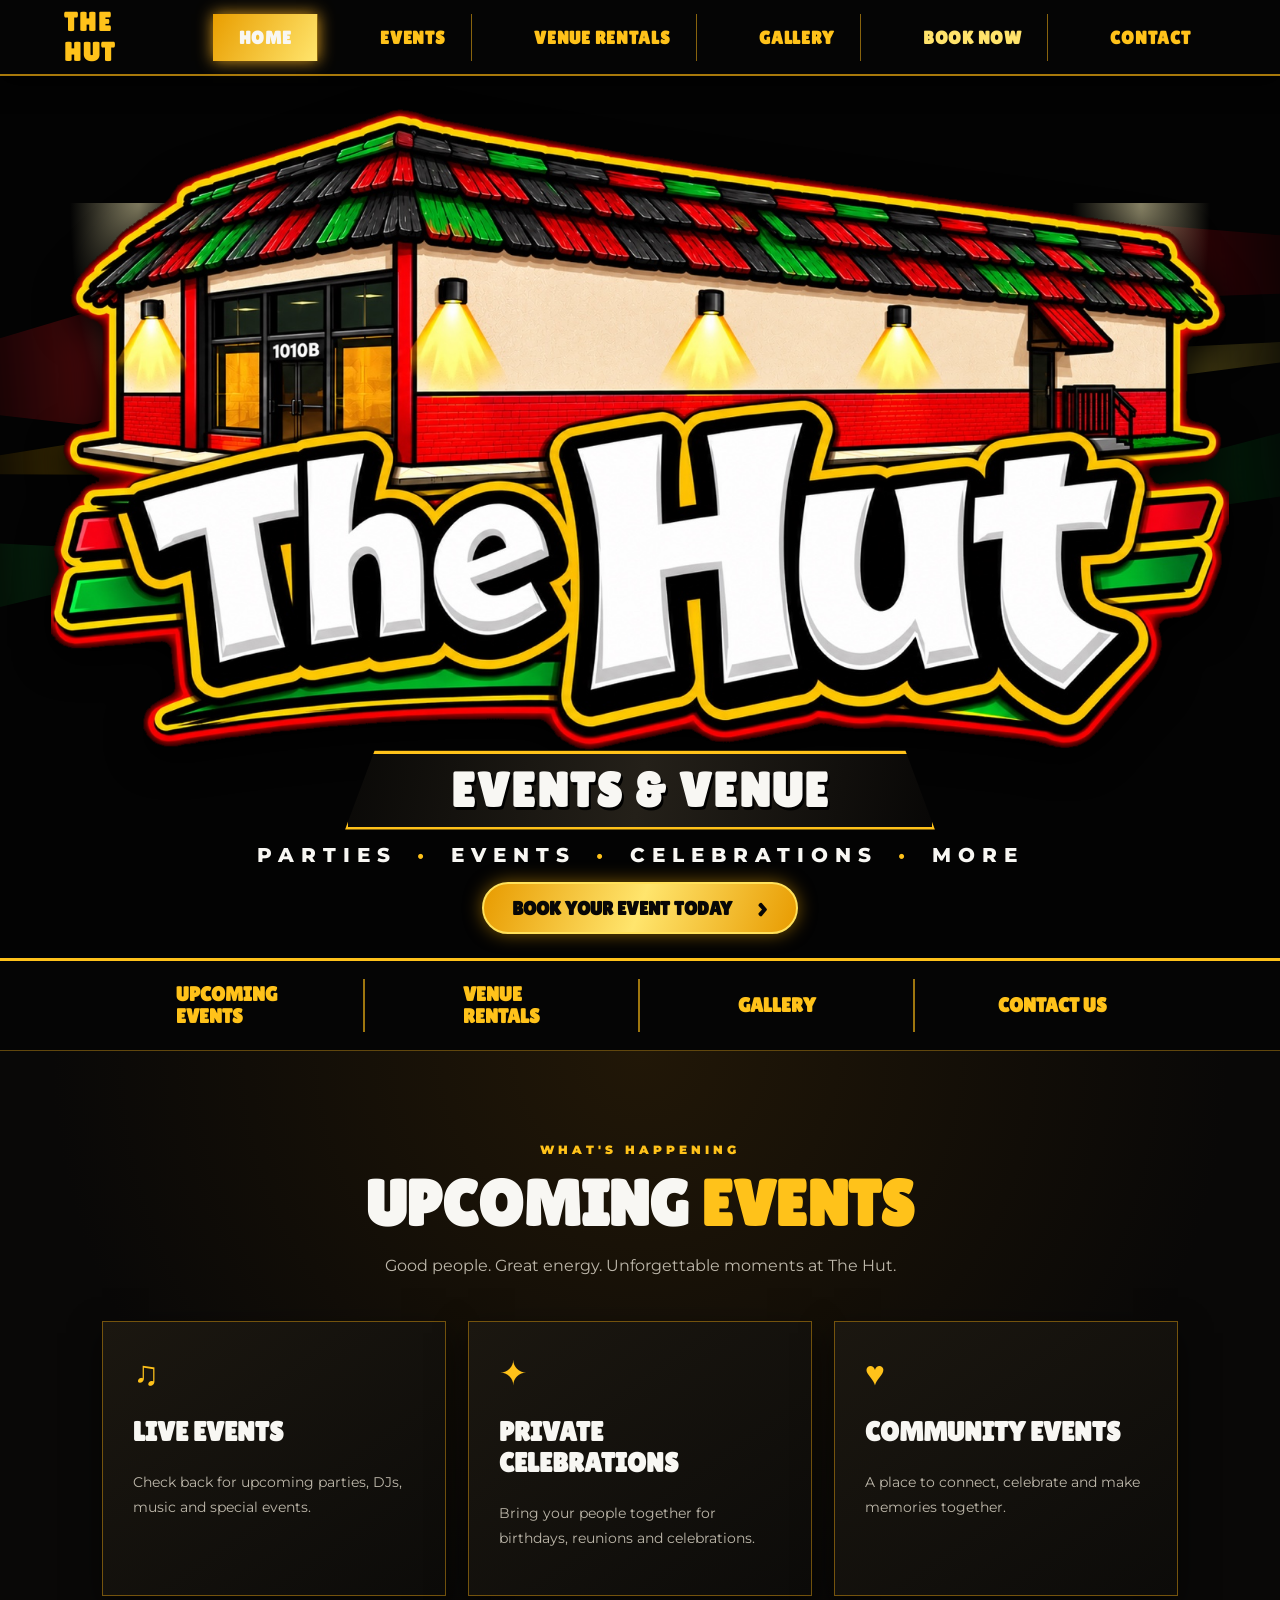
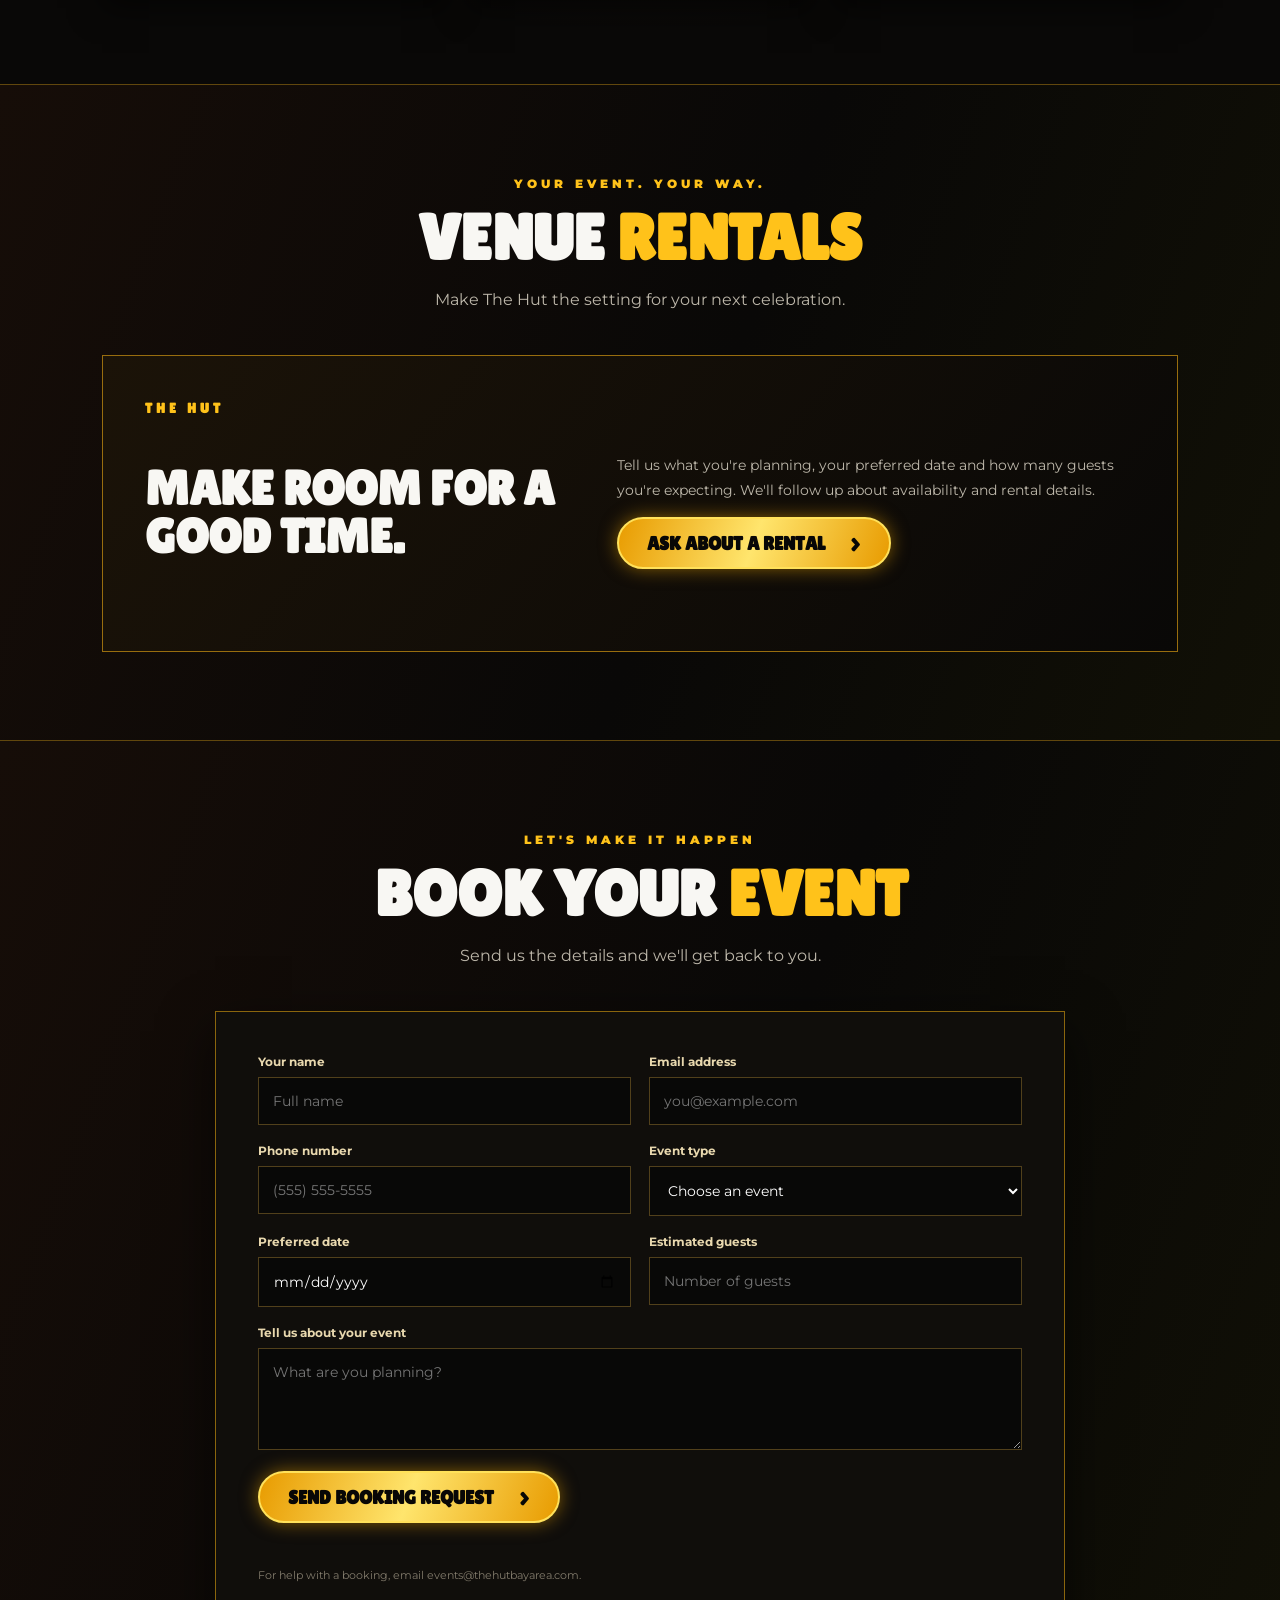
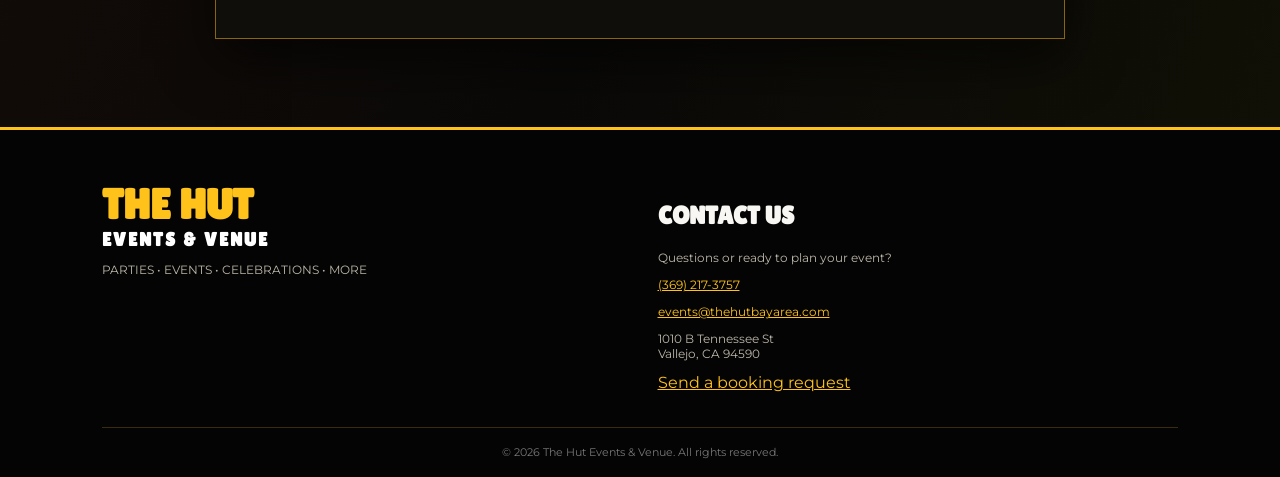
<file: index.html>
<!DOCTYPE html>
<html lang="en">
<head>
  <meta charset="UTF-8">
  <meta name="viewport" content="width=device-width, initial-scale=1.0">
  <meta name="description" content="The Hut Events & Venue — parties, events, celebrations and venue rentals.">
  <meta name="theme-color" content="#050505">
  <title>The Hut | Events & Venue</title>
  <link rel="stylesheet" href="styles.css">
</head>
<body>
<header class="topbar">
  <a class="wordmark" href="#home">THE HUT</a>
  <button class="menu-toggle" aria-expanded="false" aria-controls="nav">☰ MENU</button>
  <nav id="nav" class="nav">
    <a class="active" href="#home">Home</a>
    <a href="#events">Events</a>
    <a href="#rentals">Venue Rentals</a>
    <a href="gallery.html">Gallery</a>
    <a class="book-link" href="#book">Book Now</a>
    <a href="#contact">Contact</a>
  </nav>
</header>

<main>
<section id="home" class="hero">
  <div class="paint paint-red"></div>
  <div class="paint paint-green"></div>
  <div class="paint paint-gold"></div>
  <div class="spot spot-left"></div>
  <div class="spot spot-right"></div>

  <div class="hero-logo-wrap">
    <img class="hero-logo"
      src="assets/the-hut-building-logo.png"
      alt="The Hut venue logo">
  </div>

  <div class="hero-caption">
    <div class="title-strip"><span>EVENTS &amp; VENUE</span></div>
    <p>PARTIES <b>•</b> EVENTS <b>•</b> CELEBRATIONS <b>•</b> MORE</p>
    <a class="gold-button" href="#book">
      BOOK YOUR EVENT TODAY <span>›</span>
    </a>
  </div>

  <div class="quick-links">
    <a href="#events"><span>UPCOMING<br>EVENTS</span></a>
    <a href="#rentals"><span>VENUE<br>RENTALS</span></a>
    <a href="gallery.html"><span>GALLERY</span></a>
    <a href="#contact"><span>CONTACT US</span></a>
  </div>
</section>

<section id="events" class="section">
  <div class="section-head">
    <small>WHAT'S HAPPENING</small>
    <h1>UPCOMING <i>EVENTS</i></h1>
    <p>Good people. Great energy. Unforgettable moments at The Hut.</p>
  </div>

  <div class="cards">
    <article>
      <span class="card-symbol">♫</span>
      <h2>Live Events</h2>
      <p>Check back for upcoming parties, DJs, music and special events.</p>
    </article>
    <article>
      <span class="card-symbol">✦</span>
      <h2>Private Celebrations</h2>
      <p>Bring your people together for birthdays, reunions and celebrations.</p>
    </article>
    <article>
      <span class="card-symbol">♥</span>
      <h2>Community Events</h2>
      <p>A place to connect, celebrate and make memories together.</p>
    </article>
  </div>
</section>

<section id="rentals" class="section alternate">
  <div class="section-head">
    <small>YOUR EVENT. YOUR WAY.</small>
    <h2>VENUE <i>RENTALS</i></h2>
    <p>Make The Hut the setting for your next celebration.</p>
  </div>

  <div class="rental-box">
    <div>
      <strong>THE HUT</strong>
      <h3>MAKE ROOM FOR A GOOD TIME.</h3>
    </div>
    <div>
      <p>Tell us what you're planning, your preferred date and how many guests you're expecting. We'll follow up about availability and rental details.</p>
      <a class="gold-button" href="#book">
        ASK ABOUT A RENTAL <span>›</span>
      </a>
    </div>
  </div>
</section>

<section id="book" class="section alternate">
  <div class="section-head">
    <small>LET'S MAKE IT HAPPEN</small>
    <h2>BOOK YOUR <i>EVENT</i></h2>
    <p>Send us the details and we'll get back to you.</p>
  </div>

  <form id="booking-form">
    <div class="form-row">
      <label>Your name
        <input name="name" required placeholder="Full name">
      </label>
      <label>Email address
        <input type="email" name="email" required placeholder="you@example.com">
      </label>
    </div>

    <div class="form-row">
      <label>Phone number
        <input type="tel" name="phone" placeholder="(555) 555-5555">
      </label>
      <label>Event type
        <select name="type" required>
          <option value="">Choose an event</option>
          <option>Birthday / Celebration</option>
          <option>Private Party</option>
          <option>Community Event</option>
          <option>Venue Rental</option>
          <option>Other</option>
        </select>
      </label>
    </div>

    <div class="form-row">
      <label>Preferred date
        <input type="date" name="date">
      </label>
      <label>Estimated guests
        <input type="number" min="1" name="guests" placeholder="Number of guests">
      </label>
    </div>

    <label>Tell us about your event
      <textarea name="details" rows="4" placeholder="What are you planning?"></textarea>
    </label>

    <button class="gold-button" type="submit">
      SEND BOOKING REQUEST <span>›</span>
    </button>

    <p id="status" class="status" role="status" aria-live="polite"></p>
    <p class="hint">For help with a booking, email events@thehutbayarea.com.</p>
  </form>
</section>
</main>

<footer id="contact">
  <div class="footer-logo">
    THE HUT
    <span>EVENTS &amp; VENUE</span>
    <p>PARTIES • EVENTS • CELEBRATIONS • MORE</p>
  </div>

  <div>
    <h2>CONTACT US</h2>
    <p>Questions or ready to plan your event?</p>
    <p><a href="tel:+13692173757">(369) 217-3757</a></p>
    <p><a href="mailto:events@thehutbayarea.com">events@thehutbayarea.com</a></p>
    <p>1010 B Tennessee St<br>Vallejo, CA 94590</p>
    <a href="#book">Send a booking request</a>
  </div>

  <div class="copyright">
    © <span id="year"></span> The Hut Events &amp; Venue. All rights reserved.
  </div>
</footer>

<script src="script.js?v=20261124" defer></script>
</body>
</html>
</file>
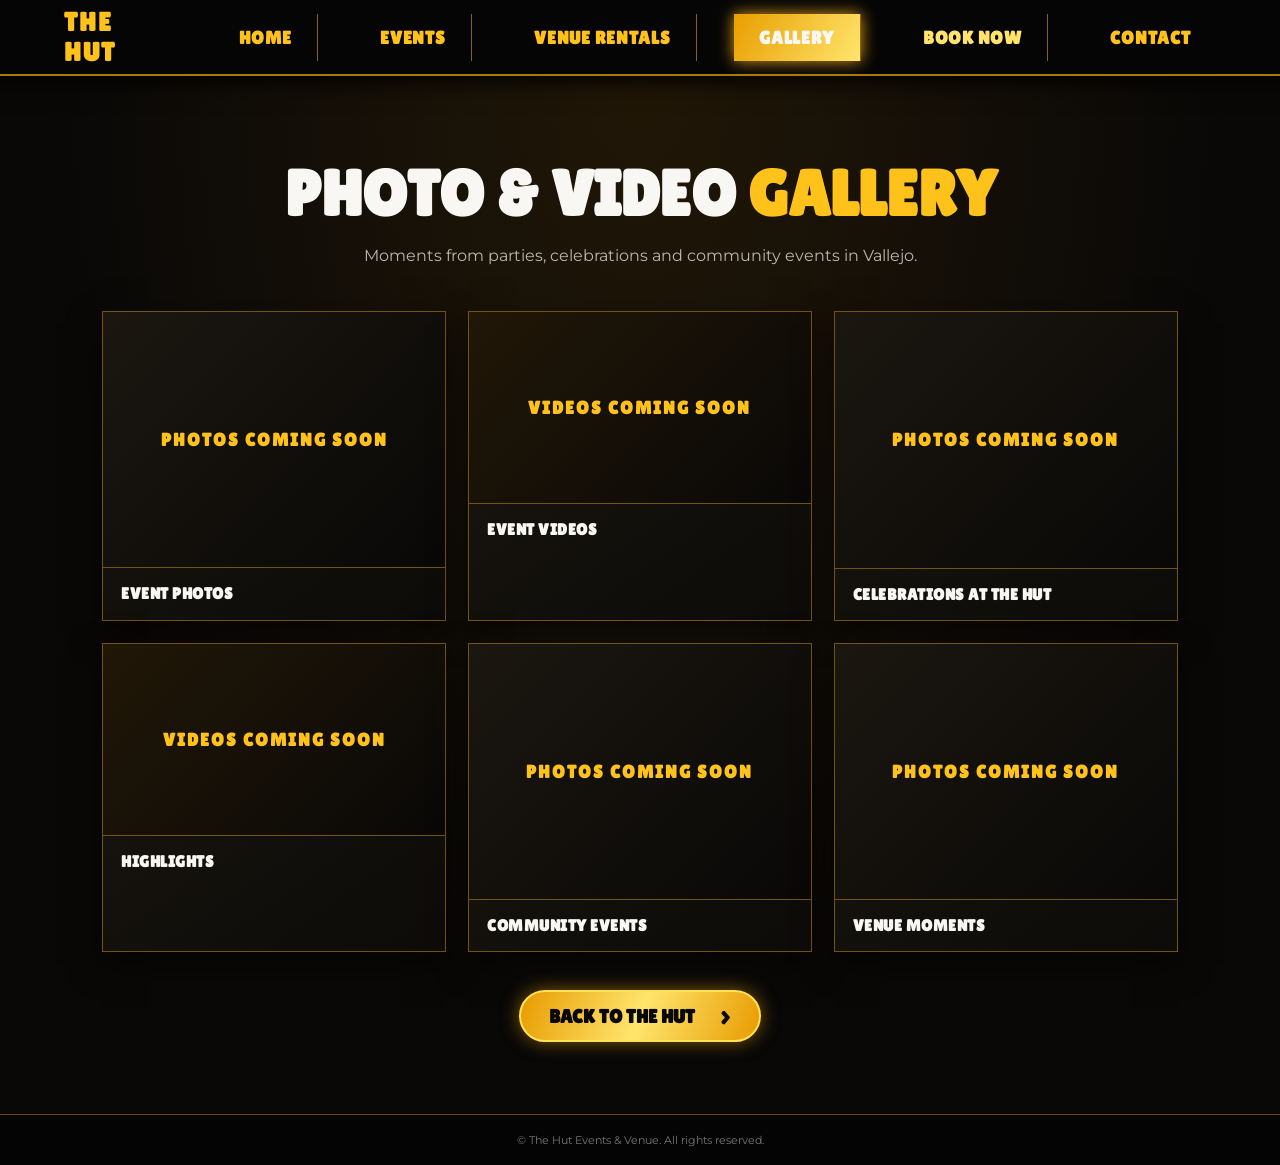
<file: gallery.html>
<!DOCTYPE html>
<html lang="en">
<head>
  <meta charset="UTF-8">
  <meta name="viewport" content="width=device-width, initial-scale=1.0">
  <meta name="description" content="Photos and videos from The Hut events and celebrations in Vallejo.">
  <meta name="theme-color" content="#050505">
  <title>Gallery | The Hut Events &amp; Venue</title>
  <link rel="stylesheet" href="styles.css">
</head>
<body>
<header class="topbar">
  <a class="wordmark" href="index.html#home">THE HUT</a>
  <button class="menu-toggle" aria-expanded="false" aria-controls="nav">☰ MENU</button>
  <nav id="nav" class="nav">
    <a href="index.html#home">Home</a>
    <a href="index.html#events">Events</a>
    <a href="index.html#rentals">Venue Rentals</a>
    <a class="active" href="gallery.html">Gallery</a>
    <a class="book-link" href="index.html#book">Book Now</a>
    <a href="index.html#contact">Contact</a>
  </nav>
</header>

<main class="gallery-page">
  <div class="section-head">
    <h1>PHOTO &amp; VIDEO <i>GALLERY</i></h1>
    <p>Moments from parties, celebrations and community events in Vallejo.</p>
  </div>

  <div class="media-grid">
    <figure class="media-card">
      <div class="media-frame photo-frame">
        <span>PHOTOS COMING SOON</span>
      </div>
      <figcaption>Event photos</figcaption>
    </figure>

    <figure class="media-card">
      <div class="media-frame video-frame">
        <span>VIDEOS COMING SOON</span>
      </div>
      <figcaption>Event videos</figcaption>
    </figure>

    <figure class="media-card">
      <div class="media-frame photo-frame">
        <span>PHOTOS COMING SOON</span>
      </div>
      <figcaption>Celebrations at The Hut</figcaption>
    </figure>

    <figure class="media-card">
      <div class="media-frame video-frame">
        <span>VIDEOS COMING SOON</span>
      </div>
      <figcaption>Highlights</figcaption>
    </figure>

    <figure class="media-card">
      <div class="media-frame photo-frame">
        <span>PHOTOS COMING SOON</span>
      </div>
      <figcaption>Community events</figcaption>
    </figure>

    <figure class="media-card">
      <div class="media-frame photo-frame">
        <span>PHOTOS COMING SOON</span>
      </div>
      <figcaption>Venue moments</figcaption>
    </figure>
  </div>

  <p class="gallery-back">
    <a class="gold-button" href="index.html#home">
      BACK TO THE HUT <span>›</span>
    </a>
  </p>
</main>

<footer class="gallery-footer">
  <div class="copyright">
    © The Hut Events &amp; Venue. All rights reserved.
  </div>
</footer>

<script>
const toggle = document.querySelector(".menu-toggle");
const nav = document.querySelector(".nav");

if (toggle && nav) {
  toggle.addEventListener("click", () => {
    const open = nav.classList.toggle("open");
    toggle.setAttribute("aria-expanded", String(open));
  });

  nav.querySelectorAll("a").forEach((a) => {
    a.addEventListener("click", () => {
      nav.classList.remove("open");
      toggle.setAttribute("aria-expanded", "false");
    });
  });
}
</script>
</body>
</html>
</file>
<file: styles.css>
@import url('https://fonts.googleapis.com/css2?family=Archivo+Black&family=Lilita+One&family=Montserrat:wght@400;500;600;700;800;900&display=swap');
:root{--gold:#ffc21a;--gold-light:#ffe36b;--red:#ed171f;--green:#159c37;--black:#050505;--white:#f8f7f3;--muted:#bdb7aa}
*{box-sizing:border-box}html{scroll-behavior:smooth;scroll-padding-top:76px}body{margin:0;background:var(--black);color:var(--white);font-family:Montserrat,Arial,sans-serif}.topbar{height:76px;position:sticky;top:0;z-index:10;background:#050505;border-bottom:2px solid #a8790b;display:flex;align-items:center;padding:0 clamp(18px,5vw,80px);box-shadow:0 5px 22px #000}.wordmark{font:900 26px 'Lilita One';letter-spacing:2px;color:var(--gold);text-decoration:none;display:none}.nav{display:flex;align-items:center;justify-content:space-between;width:100%}.nav a{font:800 18px 'Lilita One';text-transform:uppercase;letter-spacing:.7px;text-decoration:none;padding:13px clamp(12px,2vw,29px);border-right:1px solid #88630d}.nav a:last-child{border:0}.nav a:hover,.nav a.active{color:#080706;background:linear-gradient(120deg,#e99e00,#ffe56d);box-shadow:0 0 15px #d99a1c}.nav .book-link{color:var(--gold-light)}.menu-toggle{display:none}
.hero{position:relative;isolation:isolate;overflow:hidden;background:#030303;padding:24px clamp(12px,4vw,60px) 0;text-align:center}.paint{position:absolute;z-index:-1;pointer-events:none;filter:blur(1px);transform:rotate(-5deg);opacity:.85}.paint-red{height:115px;left:-5%;right:-5%;top:19%;background:linear-gradient(90deg,transparent,var(--red),#9c0710,transparent);clip-path:polygon(0 30%,12% 0,29% 35%,44% 4%,65% 44%,83% 0,100% 35%,100% 80%,77% 65%,55% 100%,31% 60%,10% 100%,0 75%)}.paint-green{height:115px;left:-5%;right:-5%;top:39%;background:linear-gradient(90deg,transparent,var(--green),#087125,transparent);clip-path:polygon(0 20%,15% 45%,30% 0,50% 50%,68% 5%,88% 45%,100% 20%,100% 80%,75% 100%,55% 65%,35% 100%,12% 68%,0 90%)}.paint-gold{height:55px;left:-4%;right:-4%;top:31%;background:linear-gradient(90deg,transparent,#eaa900,#ffdf40,transparent);clip-path:polygon(0 45%,25% 0,50% 65%,75% 15%,100% 40%,100% 70%,70% 100%,40% 78%,15% 100%,0 65%)}.spot{position:absolute;top:13%;width:150px;height:250px;background:radial-gradient(ellipse at top,#fff5bd88,transparent 65%);z-index:-1}.spot-left{left:5%}.spot-right{right:5%}.hero-logo-wrap{max-width:1260px;margin:0 auto;line-height:0;filter:drop-shadow(0 12px 18px #000)}.hero-logo{width:100%;height:auto;display:block;mix-blend-mode:normal}.hero-caption{margin:-8px auto 0;position:relative;z-index:1}.title-strip{display:inline-block;padding:9px clamp(25px,8vw,110px);background:linear-gradient(100deg,#0a0907,#242019,#080706);border:3px solid var(--gold);clip-path:polygon(5% 0,95% 0,100% 100%,0 100%);box-shadow:0 0 15px #e6a900}.title-strip span{font:900 clamp(24px,4vw,48px) 'Lilita One';letter-spacing:2px;text-shadow:2px 3px #000}.hero-caption p{font:800 clamp(11px,1.7vw,20px) Montserrat;letter-spacing:clamp(2px,.7vw,7px);margin:13px 0 15px}.hero-caption p b{color:var(--gold);padding:0 7px}.gold-button{display:inline-flex;align-items:center;justify-content:center;gap:24px;padding:13px 28px;border-radius:40px;border:2px solid #ffe15a;background:linear-gradient(110deg,#e89b00,#ffe56d,#e89b00);color:#080706;text-decoration:none;font:900 19px 'Lilita One';box-shadow:0 0 18px #e5a00088;cursor:pointer}.gold-button span{font-size:27px;line-height:12px}.gold-button:hover{filter:brightness(1.12);transform:translateY(-1px)}.quick-links{margin:24px calc(clamp(12px,4vw,60px)*-1) 0;background:#050505;border-top:3px solid var(--gold);display:grid;grid-template-columns:repeat(4,1fr);padding:18px clamp(12px,7vw,110px);gap:0}.quick-links a{display:flex;align-items:center;justify-content:center;gap:15px;text-align:left;text-decoration:none;color:var(--white);border-right:2px solid #9e760e;padding:4px 10px;font:800 clamp(13px,1.6vw,21px)/1.1 'Lilita One'}.quick-links a:last-child{border:0}.quick-links a:hover{color:var(--gold)}
.section{padding:88px clamp(20px,8vw,130px);background:radial-gradient(ellipse at top,#211707,#090807 65%);border-top:1px solid #61470d}.alternate{background:linear-gradient(110deg,#160d08,#090807 55%,#111006)}.section-head{text-align:center;max-width:760px;margin:0 auto 42px}.section-head small{color:var(--gold);letter-spacing:4px;font-weight:900;font-size:12px}.section-head h1,.section-head h2{font:900 clamp(40px,5vw,65px)/1 'Lilita One';margin:14px 0;text-transform:uppercase}.section-head i{font-style:normal;color:var(--gold)}.section-head p{color:var(--muted);line-height:1.7}.cards{max-width:1120px;margin:auto;display:grid;grid-template-columns:repeat(3,1fr);gap:22px}.cards article{background:linear-gradient(145deg,#1b1710,#0c0b09);border:1px solid #74530d;padding:30px;min-height:210px;box-shadow:0 12px 30px #0008}.card-symbol{font-size:34px;color:var(--gold)}.cards h2{font:800 27px 'Lilita One';text-transform:uppercase}.cards p,.rental-box p{font-size:14px;color:var(--muted);line-height:1.8}.rental-box{max-width:1120px;margin:auto;display:grid;grid-template-columns:1fr 1.2fr;gap:40px;align-items:center;padding:42px;border:1px solid #986d0e;background:linear-gradient(130deg,#1b1308,#090807)}.rental-box strong{color:var(--gold);letter-spacing:4px;font:800 14px 'Lilita One'}.rental-box h3{font:900 clamp(30px,4vw,48px)/1 'Lilita One'}.gallery{max-width:1120px;margin:auto;display:grid;grid-template-columns:1.15fr 1fr;border:1px solid #77570e;background:#100d08}.gallery img{width:100%;height:100%;max-height:380px;object-fit:cover}.gallery div{padding:35px;align-self:center}.gallery strong{color:var(--gold);letter-spacing:4px}.gallery h3{font:900 30px 'Lilita One'}.gallery p{color:var(--muted);font-size:14px;line-height:1.8}form{max-width:850px;margin:auto;padding:clamp(22px,4vw,42px);background:#100e0b;border:1px solid #8a650d;box-shadow:0 20px 50px #0009}.form-row{display:grid;grid-template-columns:1fr 1fr;gap:18px}form label{display:block;color:#e8d8ae;font-size:12px;font-weight:700;margin-bottom:18px}input,select,textarea{width:100%;margin-top:8px;background:#080807;border:1px solid #51401b;color:white;padding:14px;font:14px Montserrat,Arial}textarea{resize:vertical}.status{color:var(--gold-light);font-size:13px;min-height:18px}.hint{font-size:11px;color:#827b6c;line-height:1.6}footer{padding:50px clamp(20px,8vw,130px) 18px;background:#040404;border-top:3px solid var(--gold);display:grid;grid-template-columns:1fr 1fr;gap:35px}.footer-logo{font:900 42px 'Lilita One';color:var(--gold)}.footer-logo span{display:block;font-size:19px;letter-spacing:2px;color:white}.footer-logo p,footer p{font:12px Montserrat;color:var(--muted)}footer h2{font:800 25px 'Lilita One'}footer a{color:var(--gold)}.copyright{grid-column:1/-1;text-align:center;border-top:1px solid #3a2b0c;padding-top:17px;color:#777;font-size:11px}
@media(min-width:1100px){.wordmark{display:block}.nav{margin-left:55px}.topbar{justify-content:space-between}}
@media(max-width:700px){.topbar{height:64px;padding:0 16px;justify-content:space-between}.wordmark{display:block}.menu-toggle{display:block;background:none;border:1px solid #9d760e;color:var(--gold);padding:9px 12px;font-weight:800}.nav{display:none;position:absolute;top:64px;left:0;right:0;background:#080706;border-bottom:2px solid var(--gold);padding:10px 18px 16px;flex-direction:column;align-items:stretch}.nav.open{display:flex}.nav a{border:0;border-bottom:1px solid #34280d;padding:13px}.hero{padding:14px 8px 0}.hero-logo{width:100%}.hero-caption{margin-top:2px}.title-strip{padding:8px 26px}.hero-caption p{letter-spacing:1px}.gold-button{font-size:16px;padding:12px 19px}.quick-links{grid-template-columns:1fr 1fr;padding:12px 10px;row-gap:8px}.quick-links a{border-right:0;min-height:54px;justify-content:flex-start;padding-left:12px}.quick-links a:nth-child(odd){border-right:1px solid #8a650d}.section{padding:65px 20px}.cards{grid-template-columns:1fr}.cards article{min-height:0}.rental-box,.gallery{grid-template-columns:1fr;padding:22px}.gallery{padding:0}.gallery img{max-height:240px}.form-row{grid-template-columns:1fr;gap:0}footer{grid-template-columns:1fr;padding:40px 24px 18px}.copyright{grid-column:1}}
@media(prefers-reduced-motion:reduce){html{scroll-behavior:auto}*{transition:none!important}}
a:link,a:visited{color:var(--gold)}.nav a:hover,.nav a.active,.quick-links a:hover,a:hover,a:focus-visible{color:var(--white)}a.gold-button,a.gold-button:visited{color:#080706}
.gallery-page{min-height:calc(100vh - 76px);padding:72px clamp(20px,8vw,130px);background:radial-gradient(ellipse at top,#211707,#090807 65%)}.media-grid{max-width:1120px;margin:auto;display:grid;grid-template-columns:repeat(3,minmax(0,1fr));gap:22px}.media-card{margin:0;border:1px solid #74530d;background:linear-gradient(145deg,#1b1710,#0c0b09);box-shadow:0 12px 30px #0008;overflow:hidden}.media-frame{aspect-ratio:4/3;display:flex;align-items:center;justify-content:center;padding:18px;background:linear-gradient(135deg,#1b1710,#090807);border-bottom:1px solid #74530d;text-align:center}.video-frame{aspect-ratio:16/9;background:linear-gradient(135deg,#211707,#090807)}.media-frame span{color:var(--gold);font:800 18px 'Lilita One';letter-spacing:2px}.media-card figcaption{padding:16px 18px;color:var(--white);font:700 16px 'Lilita One';text-transform:uppercase;letter-spacing:.5px}.gallery-back{text-align:center;margin:38px 0 0}.gallery-footer{padding:18px 20px;background:#040404;border-top:1px solid #61470d}.gallery-footer .copyright{border:0;padding:0}
@media(max-width:900px){.media-grid{grid-template-columns:repeat(2,minmax(0,1fr))}}@media(max-width:700px){.gallery-page{padding:60px 20px}.media-grid{grid-template-columns:1fr;gap:16px}.media-frame span{font-size:16px}}
</file>
